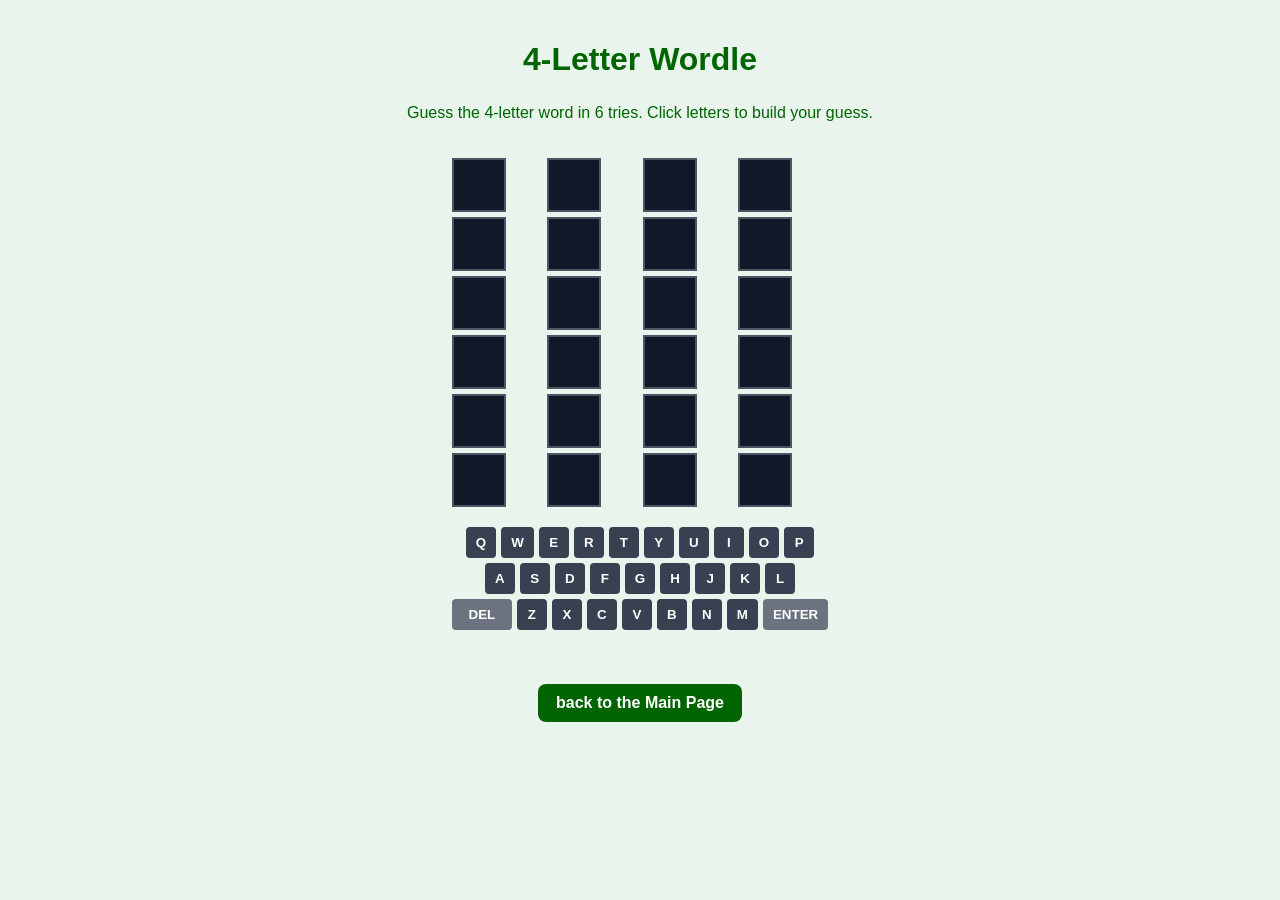
<file: ai.html>
<!DOCTYPE html>
<html lang="en">
<head>
  <meta charset="UTF-8" />
  <title>Mini Wordle – 4 Letter Game</title>
   <link rel="stylesheet" href="mystyles.css">
  <style>
    body {
      font-family: Arial, sans-serif;
      background: #111827;
      color: #f9fafb;
      display: flex;
      flex-direction: column;
      align-items: center;
      margin: 0;
      padding: 20px;
    }

    h1 {
      margin-bottom: 10px;
    }

    #game {
      margin-top: 20px;
    }

    .board {
      display: grid;
      grid-template-rows: repeat(6, 1fr);
      gap: 5px;
      margin-bottom: 20px;
    }

    .row {
      display: grid;
      grid-template-columns: repeat(4, 1fr);
      gap: 5px;
    }

    .tile {
      width: 50px;
      height: 50px;
      border: 2px solid #4b5563;
      display: flex;
      align-items: center;
      justify-content: center;
      font-size: 1.5rem;
      text-transform: uppercase;
      font-weight: bold;
      background: #111827;
      color: #f9fafb;
    }

    .tile.correct {
      background: #22c55e; /* green */
      border-color: #22c55e;
      color: #111827;
    }

    .tile.present {
      background: #eab308; /* yellow */
      border-color: #eab308;
      color: #111827;
    }

    .tile.absent {
      background: #4b5563; /* gray */
      border-color: #4b5563;
      color: #e5e7eb;
    }

    .keyboard {
      display: flex;
      flex-direction: column;
      gap: 5px;
      margin-bottom: 10px;
    }

    .key-row {
      display: flex;
      justify-content: center;
      gap: 5px;
    }

    .key {
      padding: 8px 10px;
      border: none;
      border-radius: 4px;
      background: #374151;
      color: #f9fafb;
      font-weight: bold;
      cursor: pointer;
      min-width: 30px;
      text-transform: uppercase;
    }

    .key.special {
      background: #6b7280;
      min-width: 60px;
    }

    .key:active {
      transform: scale(0.97);
    }

    #message {
      min-height: 24px;
      margin-top: 5px;
      text-align: center;
    }
  </style>
</head>
<body>
  <h1>4-Letter Wordle</h1>
  <p>Guess the 4-letter word in 6 tries. Click letters to build your guess.</p>

  <div id="game">
    <div id="board" class="board"></div>

    <div class="keyboard">
      <div class="key-row">
        <button class="key">q</button>
        <button class="key">w</button>
        <button class="key">e</button>
        <button class="key">r</button>
        <button class="key">t</button>
        <button class="key">y</button>
        <button class="key">u</button>
        <button class="key">i</button>
        <button class="key">o</button>
        <button class="key">p</button>
      </div>
      <div class="key-row">
        <button class="key">a</button>
        <button class="key">s</button>
        <button class="key">d</button>
        <button class="key">f</button>
        <button class="key">g</button>
        <button class="key">h</button>
        <button class="key">j</button>
        <button class="key">k</button>
        <button class="key">l</button>
      </div>
      <div class="key-row">
        <button class="key special" data-action="delete">Del</button>
        <button class="key">z</button>
        <button class="key">x</button>
        <button class="key">c</button>
        <button class="key">v</button>
        <button class="key">b</button>
        <button class="key">n</button>
        <button class="key">m</button>
        <button class="key special" data-action="enter">Enter</button>
      </div>
    </div>

    <div id="message"></div>
  </div>

  <script>
    const WORDS = [
      "farm", "milk", "corn", "seed", "soil", "grow", "tree", "leaf",
      "wind", "rain", "snow", "bird", "goat", "lamb", "barn", "yard",
      "road", "hill", "lake", "pond", "root", "bush", "weed", "crop"
    ];

    const ANSWER = WORDS[Math.floor(Math.random() * WORDS.length)];
    const MAX_GUESSES = 6;
    const WORD_LENGTH = 4;

    let currentRow = 0;
    let currentCol = 0;
    let gameOver = false;

    const board = document.getElementById("board");
    const messageEl = document.getElementById("message");

    function createBoard() {
      for (let r = 0; r < MAX_GUESSES; r++) {
        const row = document.createElement("div");
        row.classList.add("row");
        row.setAttribute("data-row", r);
        for (let c = 0; c < WORD_LENGTH; c++) {
          const tile = document.createElement("div");
          tile.classList.add("tile");
          tile.setAttribute("data-col", c);
          row.appendChild(tile);
        }
        board.appendChild(row);
      }
    }

    createBoard();

    function setMessage(msg) {
      messageEl.textContent = msg;
    }

    function getCurrentRowTiles() {
      const row = board.querySelector(`.row[data-row="${currentRow}"]`);
      return Array.from(row.children);
    }

    function addLetter(letter) {
      if (gameOver) return;
      if (currentCol >= WORD_LENGTH) return;
      const tiles = getCurrentRowTiles();
      tiles[currentCol].textContent = letter;
      currentCol++;
    }

    function deleteLetter() {
      if (gameOver) return;
      if (currentCol === 0) return;
      currentCol--;
      const tiles = getCurrentRowTiles();
      tiles[currentCol].textContent = "";
    }

    function checkGuess() {
      if (gameOver) return;

      if (currentCol < WORD_LENGTH) {
        setMessage("Not enough letters.");
        return;
      }

      const tiles = getCurrentRowTiles();
      const guess = tiles.map(t => t.textContent.toLowerCase());
      const guessWord = guess.join("");

      const answerArray = ANSWER.split("");
      const result = Array(WORD_LENGTH).fill("absent");

      const letterCount = {};
      answerArray.forEach(l => letterCount[l] = (letterCount[l] || 0) + 1);

      for (let i = 0; i < WORD_LENGTH; i++) {
        if (guess[i] === answerArray[i]) {
          result[i] = "correct";
          letterCount[guess[i]]--;
        }
      }

      for (let i = 0; i < WORD_LENGTH; i++) {
        if (result[i] === "correct") continue;
        if (letterCount[guess[i]] > 0) {
          result[i] = "present";
          letterCount[guess[i]]--;
        }
      }

      for (let i = 0; i < WORD_LENGTH; i++) {
        tiles[i].classList.add(result[i]);
      }

      if (guessWord === ANSWER) {
        setMessage(`You win! The word was "${ANSWER.toUpperCase()}"`);
        gameOver = true;
        return;
      }

      currentRow++;
      currentCol = 0;

      if (currentRow === MAX_GUESSES) {
        setMessage(`Out of guesses! The word was "${ANSWER.toUpperCase()}"`);
        gameOver = true;
      } else {
        setMessage("");
      }
    }

    document.querySelectorAll(".key").forEach(key => {
      key.addEventListener("click", () => {
        const action = key.getAttribute("data-action");
        const letter = key.textContent.trim().toLowerCase();

        if (action === "delete") {
          deleteLetter();
        } else if (action === "enter") {
          checkGuess();
        } else {
          addLetter(letter);
        }
      });
    });
  </script>
  <a href="index.html"class="white-button">back to the Main Page</a>
</body>
</html>
</file>
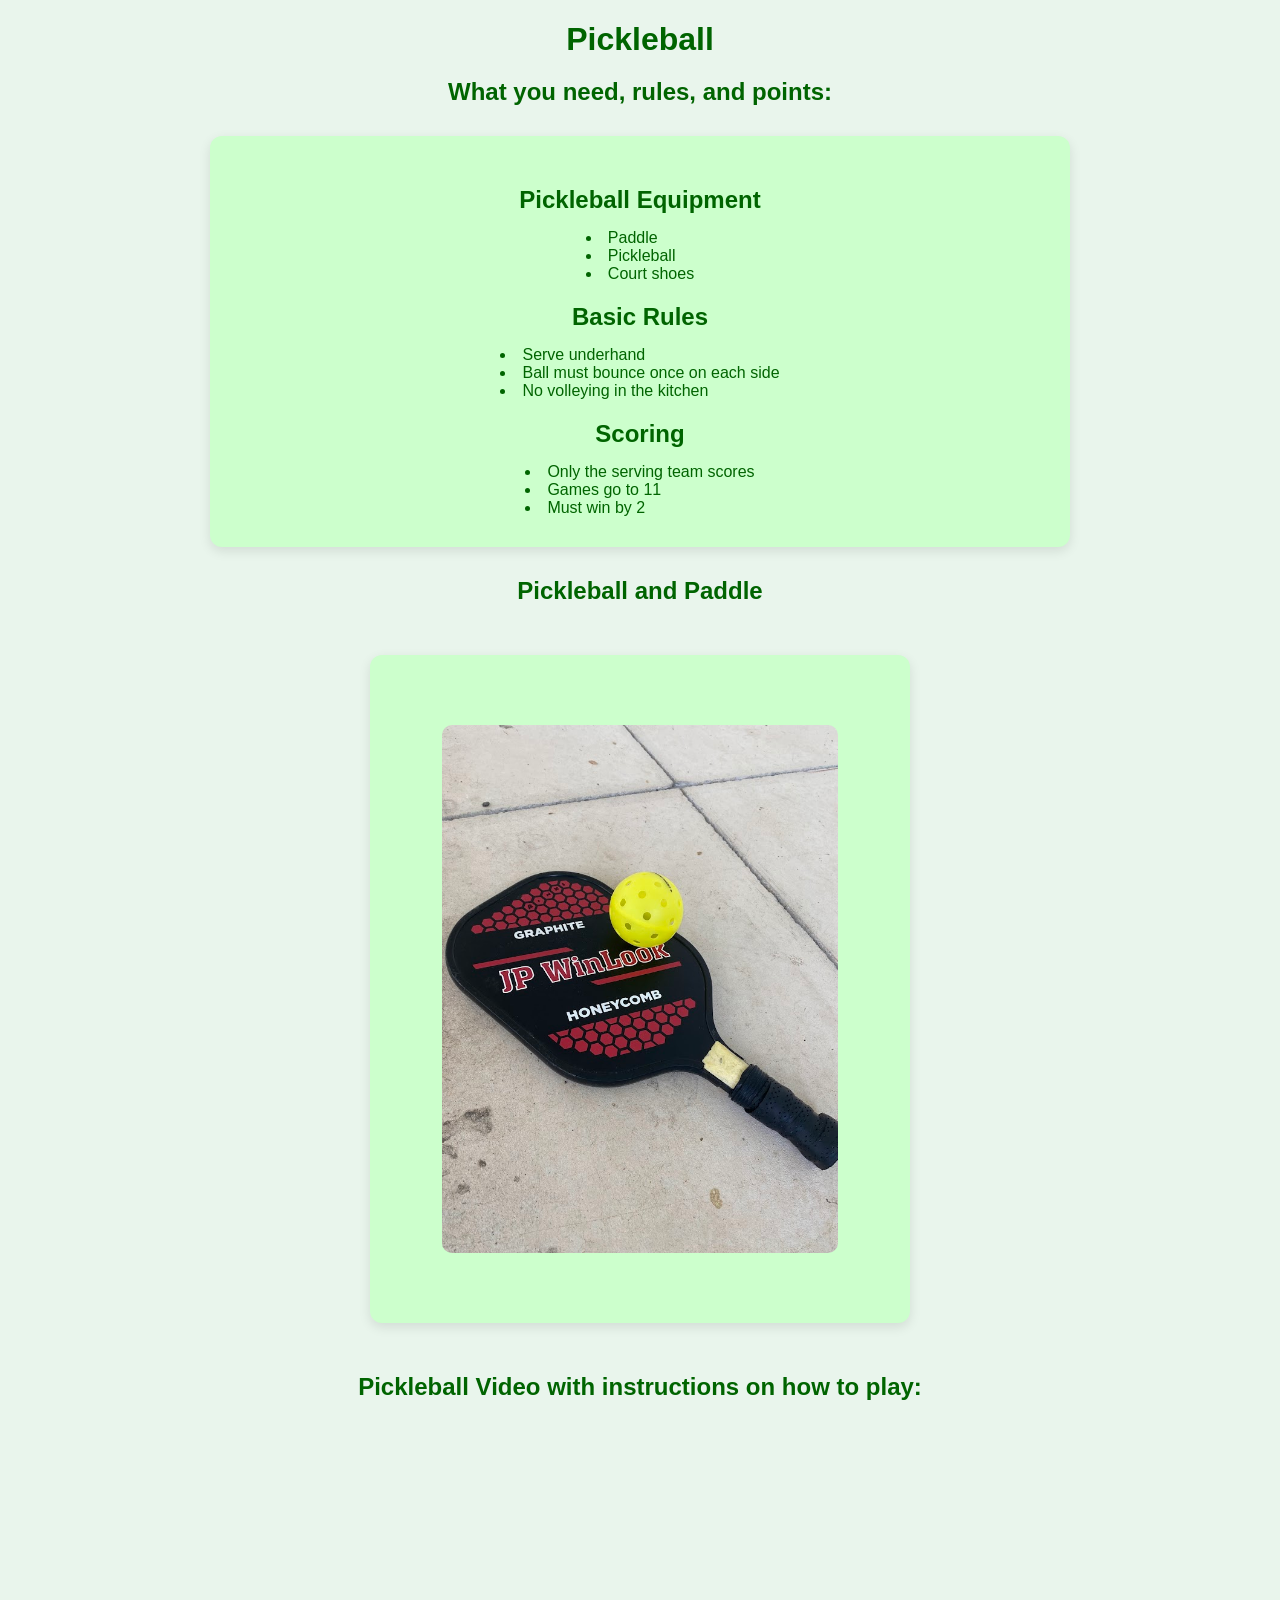
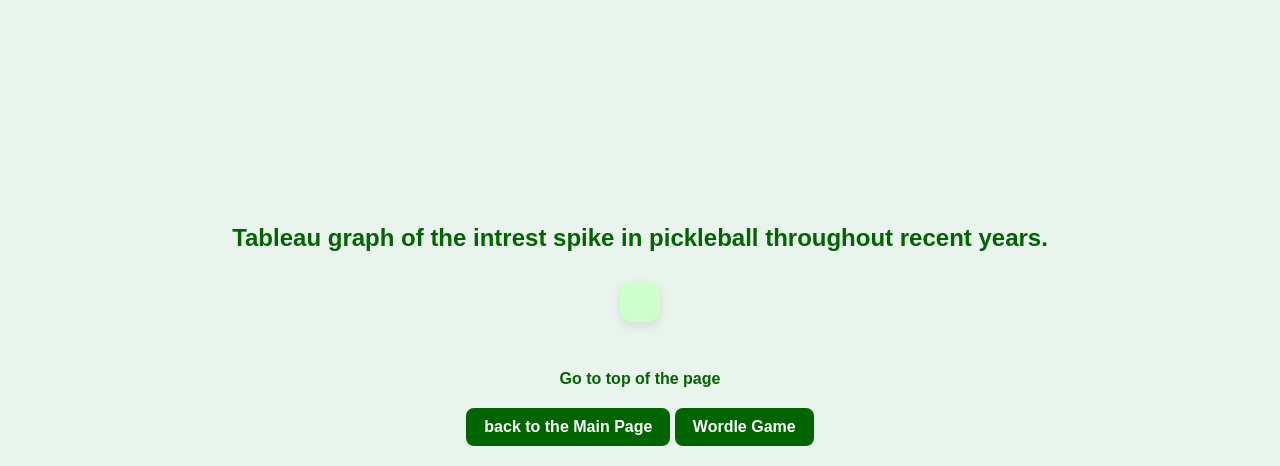
<file: fromscratch.html>
<!DOCTYPE html>
<html lang="en">
<head>
    <meta charset="UTF-8">
    <meta name="viewport" content="width=device-width, initial-scale=1.0">
    <title>Document</title>
    <link rel="stylesheet" href="mystyles.css">

</head>
<body>
    <h1 id="top">Pickleball</h1>
    
    <h2>What you need, rules, and points:</h2>
<section class="pickleball">
  <h2><span class="pickleball-word">Pickleball Equipment</span></h2>

  <ul>
    <li>Paddle</li>
    <li>Pickleball</li>
    <li>Court shoes</li>
  </ul>

  <h2><span class="pickleball-word">Basic Rules</span></h2>

  <ul>
    <li>Serve underhand</li>
    <li>Ball must bounce once on each side</li>
    <li>No volleying in the kitchen</li>
  </ul>

  <h2><span class="pickleball-word">Scoring</span></h2>

  <ul>
    <li>Only the serving team scores</li>
    <li>Games go to 11</li>
    <li>Must win by 2</li>
  </ul>
</section>

<h2>Pickleball and Paddle</h2>
<div class="photo-box" >
    <img src="IMG_3405.jpg" alt="pickleball and paddle"width="440">
</div>

<h2>Pickleball Video with instructions on how to play:</h2>
<iframe width="500" height="345" src="https://www.youtube.com/embed/fTvPYdKZqO0?si=EUul-GFRxNKlK7Ue" title="YouTube video player" frameborder="0" allow="accelerometer; autoplay; clipboard-write; encrypted-media; gyroscope; picture-in-picture; web-share" referrerpolicy="strict-origin-when-cross-origin" allowfullscreen></iframe>
<br>
<h2>Tableau graph of the intrest spike in pickleball throughout recent years.</h2>
<div class="tableau-box"class='tableauPlaceholder' id='viz1776820860658' style='position: relative'><noscript><a href='#'><img alt='Pickleball Google Searches ' src='https:&#47;&#47;public.tableau.com&#47;static&#47;images&#47;In&#47;InterestinPickleball&#47;PickleballGoogleSearches&#47;1_rss.png' style='border: none' /></a></noscript><object class='tableauViz'  style='display:none;'><param name='host_url' value='https%3A%2F%2Fpublic.tableau.com%2F' /> <param name='embed_code_version' value='3' /> <param name='site_root' value='' /><param name='name' value='InterestinPickleball&#47;PickleballGoogleSearches' /><param name='tabs' value='no' /><param name='toolbar' value='yes' /><param name='static_image' value='https:&#47;&#47;public.tableau.com&#47;static&#47;images&#47;In&#47;InterestinPickleball&#47;PickleballGoogleSearches&#47;1.png' /> <param name='animate_transition' value='yes' /><param name='display_static_image' value='yes' /><param name='display_spinner' value='yes' /><param name='display_overlay' value='yes' /><param name='display_count' value='yes' /><param name='language' value='en-US' /></object></div>                <script type='text/javascript'>                    var divElement = document.getElementById('viz1776820860658');                    var vizElement = divElement.getElementsByTagName('object')[0];                    vizElement.style.width='100%';vizElement.style.height=(divElement.offsetWidth*9)+'px';                    var scriptElement = document.createElement('script');                    scriptElement.src = 'https://public.tableau.com/javascripts/api/viz_v1.js';                    vizElement.parentNode.insertBefore(scriptElement, vizElement);                </script>
</div>
   
<br>
<a href="#top" class="anchor-link">Go to top of the page</a>
<br>
<a href="index.html"class="back-button">back to the Main Page</a>
<a href="ai.html"class="back-button">Wordle Game</a>
</body>
</html>
</file>
<file: mystyles.css>
/* Global page styling */
body {
  background-color: #E9F5EC; /* soft sage green */
  text-align: center;
  font-family: Arial, Helvetica, sans-serif;
  margin: 0;
  padding: 0;
}

/* Pickleball section styling */
.pickleball {
  background-color: #ccffcc; /* light green card */
  padding: 30px;
  margin: 30px auto;
  width: 80%;
  max-width: 800px;
  border-radius: 12px;
  box-shadow: 0 4px 12px rgba(0,0,0,0.1);
}

/* Pickleball word color */
.pickleball-word {
  color: #006400; /* dark green */
}

/* Center images + videos */
img, iframe {
  display: block;
  margin: 20px auto;
  max-width: 90%;
  border-radius: 10px;
}

/* Headings */
h1, h2, h3 {
  font-weight: 600;
  margin-bottom: 15px;
}
ul {
  list-style-position: inside;
  display: inline-block;
  text-align: left;
  margin: 0 auto;
  padding-left: 0;
}
.photo-box {
  background-color: #ccffcc; /* same green as your list box */
  padding: 50px;
  margin: 50px auto;
  width: fit-content;
  border-radius: 12px;
  box-shadow: 0 4px 12px rgba(0,0,0,0.1);
}
.anchor-link {
  color: #006400;
  font-weight: bold;
  text-decoration: none;
}

.anchor-link:hover {
  text-decoration: underline;
}
.back-button {
  background-color: #006400; /* dark green */
  color: white;
  padding: 10px 18px;
  border-radius: 8px;
  text-decoration: none;
  font-weight: 600;
  display: inline-block;
  margin: 20px auto;
}

.back-button:hover {
  background-color: #004d00; /* darker green on hover */
}

.white-button {
  background-color: #006400; /* dark green */
  color: white;
  padding: 10px 18px;
  border-radius: 8px;
  text-decoration: none;
  font-weight: 600;
  display: inline-block;
  margin: 20px auto;
}
body, h1, h2, h3, p, span, button, .letter, .tile {
  color: #006400 !important; /* dark green */
}
.tile {
  color: #e1e9e1 !important;
  font-weight: bold;
}
.keyboard button {
  color: white !important;      /* makes the letters white */
  font-weight: bold;            /* optional: makes them easier to read */
}
body {
  background-color: #E9F5EC !important;
}
.tableau-box {
  background-color: #ccffcc; /* your light green */
  padding: 20px;
  margin: 30px auto;         /* THIS centers it */
  width: fit-content;        /* makes the box shrink to the graph */
  border-radius: 12px;
  box-shadow: 0 4px 12px rgba(0,0,0,0.1);
  text-align: center;        /* helps center internal content */
}
</file>
